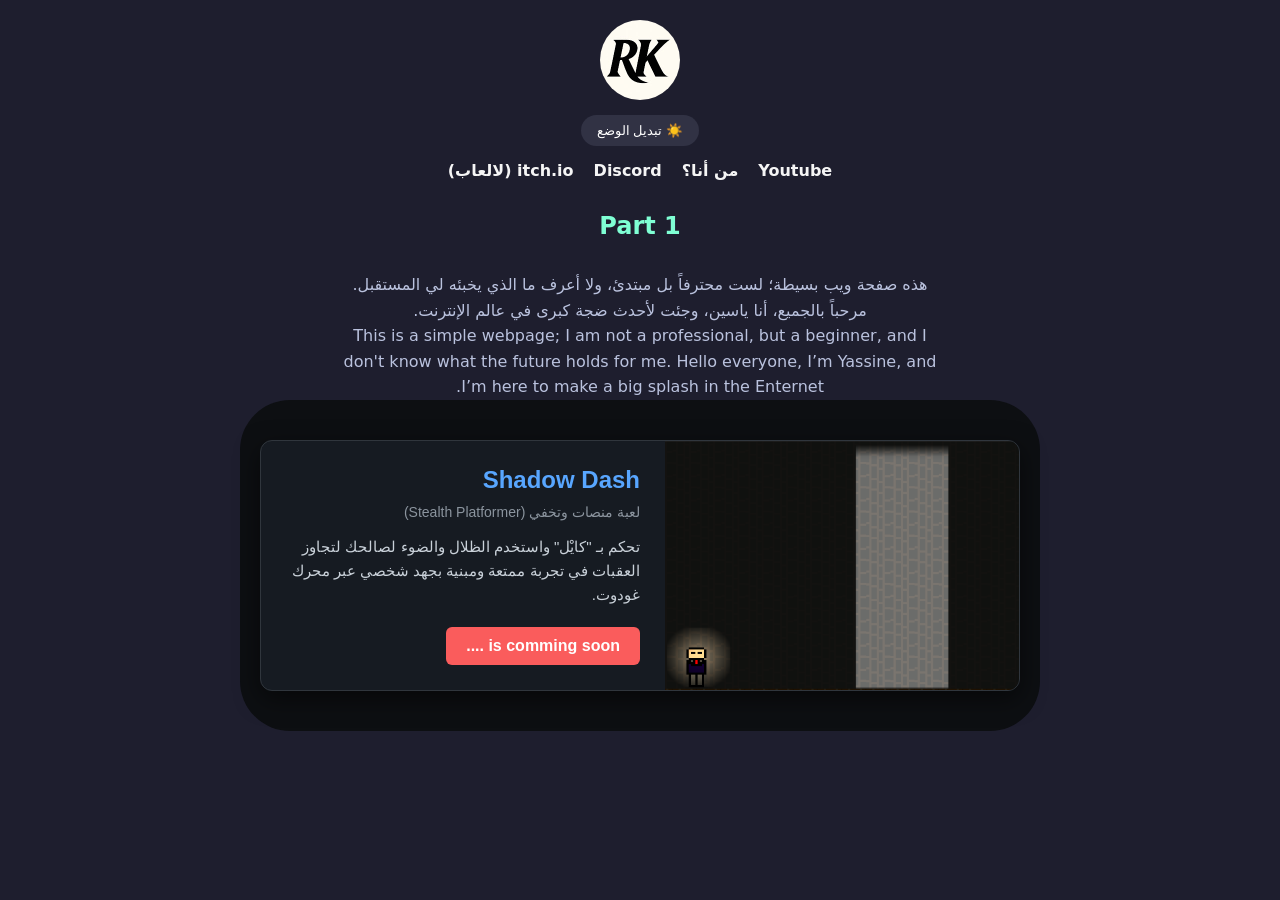
<file: index.html>
<!DOCTYPE html>
<html lang="ar" dir="rtl">
<head>
    <meta name="viewport" content="width=device-width, initial-scale=1.0">
    <meta charset="UTF-8">
    <title> RK Tech</title>
    <link rel="stylesheet" href="styles.css">
    <link rel="icon" type="image/png" href="channels4_profile.jpg">
    
</head>
<body>

    <header>
        <img id="gg" src="channels4_profile.jpg" alt="الصورة الشخصية">
        <button id="theme-toggle-btn" class="smooth-btn">☀️ تبديل الوضع</button>
        <ul class="ul1g2">
            <li><a href="https://www.youtube.com/@AR_RK_Tech_yy" target="_blank">Youtube</a></li>
            <li><a href="coustum.html">من أنا؟</a></li>
            <li><a href="https://discord.gg/NJGBRrWtz" target="_blank">Discord</a></li>
            <li><a href="https://rk-tech-games.itch.io" target="_blank">itch.io (لالعاب)</a></li>
        </ul>
    </header>

    <section class="sec1">
        <h1 class="h121">Part 1</h1>
        <p class="h123">
            هذه صفحة ويب بسيطة؛ لست محترفاً بل مبتدئ، ولا أعرف ما الذي يخبئه لي المستقبل. مرحباً بالجميع، أنا ياسين، وجئت لأحدث ضجة كبرى في عالم الإنترنت.
            
        </p> 
        <p class="h123">
This is a simple webpage; I am not a professional, but a beginner, and I don't know what the future holds for me. Hello everyone, I’m Yassine, and I’m here to make a big splash in the Enternet.        </p>

    </section>

<section class="game-showcase">
    <div class="game-card">
        <!-- صور أو مقطع قصير للعبة -->
        <div class="game-image-container">
            <img src="Capture.PNG" alt="Shadow Dash Gameplay" class="game-thumb">
        </div>
        
        <!-- تفاصيل اللعبة -->
        <div class="game-info">
            <h2>Shadow Dash</h2>
            <p class="game-genre">لعبة منصات وتخفي (Stealth Platformer)</p>
            <p class="game-desc">
                تحكم بـ "كايْل" واستخدم الظلال والضوء لصالحك لتجاوز العقبات في تجربة ممتعة ومبنية بجهد شخصي عبر محرك غودوت.
            </p>
            
            <!-- أزرار الروابط الاحترافية -->
            <div class="game-links">
                <a href="index.html" target="_blank" class="btn-itch">
                    <i class="fab fa-itch-io"></i> is comming soon ....
                </a>
            </div>
        </div>
    </div>
</section>

    <script src="script.js"></script>
</body>
</html>
</file>
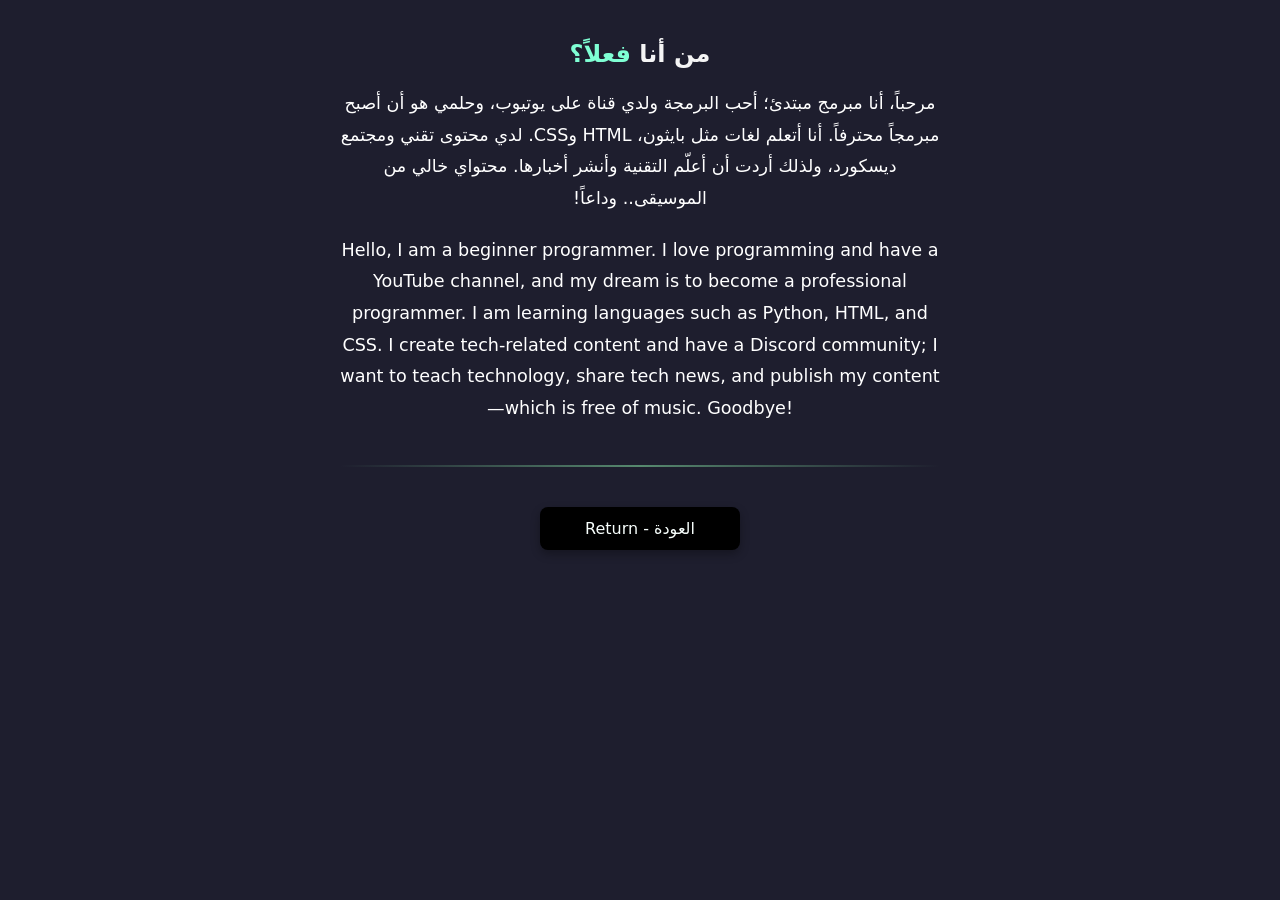
<file: coustum.html>
<!DOCTYPE html>
<html lang="ar" dir="rtl">
<head>
    <meta charset="UTF-8">
    <meta name="viewport" content="width=device-width, initial-scale=1.0">
    <title>من أنا؟</title>
    <link rel="stylesheet" href="styles.css">
</head>
<body>
    <h2 id="h1g2">من أنا <span id="h1g1">فعلاً؟</span></h2>
    
    <p id="h2g1">
        مرحباً، أنا مبرمج مبتدئ؛ أحب البرمجة ولدي قناة على يوتيوب، وحلمي هو أن أصبح مبرمجاً محترفاً. أنا أتعلم لغات مثل بايثون، HTML وCSS. لدي محتوى تقني ومجتمع ديسكورد، ولذلك أردت أن أعلّم التقنية وأنشر أخبارها. محتواي خالي من الموسيقى.. وداعاً!
    </p>

    <p id="h2g2" lang="en" dir="ltr">
        Hello, I am a beginner programmer. I love programming and have a YouTube channel, and my dream is to become a professional programmer. I am learning languages such as Python, HTML, and CSS. I create tech-related content and have a Discord community; I want to teach technology, share tech news, and publish my content—which is free of music. Goodbye!
    </p>

    <hr class="hr1"/>
    <a id="h1g3" href="index.html">العودة - Return</a>
</body>
</html>
</file>
<file: styles.css>
* {
    scroll-behavior: smooth;
    box-sizing: border-box;
    margin: 0;
    padding: 0;
}

body {
    background-color: #1e1e2e;
    color: #ffffff;
    font-family: system-ui, -apple-system, sans-serif;
    transition: background-color 0.3s ease, color 0.3s ease;
    padding: 20px;
}

body.light-theme {
    background-color: #ffffff;
    color: #222222;
}

a {
    text-decoration: none;
}

header {
    display: flex;
    flex-direction: column;
    align-items: center;
    gap: 15px;
    margin-bottom: 30px;
}

#gg {
    height: 80px;
    width: 80px;
    border-radius: 50%;
    object-fit: cover;
}

#theme-toggle-btn {
    padding: 8px 16px;
    border-radius: 20px;
    border: none;
    cursor: pointer;
    background-color: #313244;
    color: #fff;
    transition: transform 0.2s ease, background-color 0.2s ease;
}

#theme-toggle-btn:hover {
    transform: scale(1.05); 
}

body.light-theme #theme-toggle-btn {
    background-color: #e6e9ef;
    color: #222;
    transform: scale(1.1); /* تم التصحيح هنا */
}

.ul1g2 {
    display: flex;
    justify-content: center;
    gap: 20px;
    list-style-type: none; 
}

.ul1g2 a {
    color: hsl(0, 0%, 96%);
    font-weight: bold;
}

body.light-theme .ul1g2 a {
    color: #222222;
}

#h1g1 {
    color: aquamarine;
    display: inline;
}

#h1g2 {
    color: hsl(0, 0%, 96%);
    text-align: center;
    margin-top: 20px;
}

body.light-theme #h1g2 {
    color: #222222;
}

#h2g1, #h2g2 {
    display: block;
    max-width: 600px;
    margin: 20px auto;
    text-align: center;
    line-height: 1.8;
    font-size: 1.1rem;
}

#h1g3 {
    color: rgb(248, 255, 253);
    display: block;
    max-width: 200px;
    margin: 20px auto;
    text-align: center;
    background-color: #000000;
    box-shadow: 0 4px 10px rgba(0, 0, 0, 0.3);
    padding: 12px;
    border-radius: 8px;
    transition: transform 0.2s;
}

#h1g3:hover {
    transform: scale(1.05);
}

.hr1 {
    border: none;
    height: 2px;
    background: linear-gradient(to right, transparent, #5e9777e2, transparent);
    margin: 40px auto;
    max-width: 600px;
}

.h121 {
    color: aquamarine;
    text-align: center;
    margin: 2rem auto;
}

.h123 {
    color: #bac2de;
    max-width: 600px;
    margin: 0 auto;
    text-align: center;
    line-height: 1.6;
}

body.light-theme .h123 {
    color: #4c4f69;
}

.g1h12{
    text-align: center;
    color: #f0ecec;
    margin: 0 auto;
    gap: 20px;
}

.g1h12:hover{
    border-radius: 20px;
    background-color: #ffffff;
    max-width: 300px;
    text-align: center;
    color: #050000;
}

body.light-theme .g1h12 {
    color: #000000;
}

body.light-theme .g1h12:hover{
    color: #fff;
    background-color: #000000;
}

.game-showcase {
    display: flex;
    justify-content: center;
    padding: 40px 20px;
    background-color: #0d0f12;
    font-family: 'Cairo', sans-serif;
    max-width: 800px;
    border-radius: 50px;
    
}

.game-showcase {
    display: flex;
    justify-content: center;
    padding: 40px 20px;
    background-color: #0d0f12;
    font-family: 'Cairo', sans-serif;
    max-width: 800px;
    border-radius: 50px;
    margin: 0 auto; 
}
.game-card {
    display: flex;
    flex-wrap: wrap;
    background: #161b22;
    border: 1px solid #30363d; /* تم تصحيح الخطأ هنا */
    border-radius: 12px;
    overflow: hidden;
    max-width: 800px;
    width: 100%;
    box-shadow: 0 8px 24px rgba(0,0,0,0.5);
    transition: transform 0.3s ease;
}

.game-card:hover {
    transform: translateY(-5px);
}

.game-image-container {
    flex: 1;
    min-width: 300px;
}

.game-thumb {
    width: 100%;
    height: 100%;
    object-fit: cover;
}

.game-info {
    flex: 1;
    padding: 25px;
    color: #ffffff;
    display: flex;
    flex-direction: column;
    justify-content: space-between;
}

.game-info h2 {
    margin: 0 0 10px 0;
    font-size: 24px;
    color: #58a6ff;
}

.game-genre {
    font-size: 14px;
    color: #8b949e;
    margin-bottom: 15px;
}

.game-desc {
    font-size: 15px;
    color: #c9d1d9;
    line-height: 1.6;
    margin-bottom: 20px;
}

.btn-itch {
    display: inline-block;
    background-color: #fa5c5c;
    color: white;
    padding: 10px 20px;
    border-radius: 6px;
    text-decoration: none;
    font-weight: bold;
    text-align: center;
    transition: background-color 0.2s ease;
}

.btn-itch:hover {
    background-color: #e04848;
}
</file>
